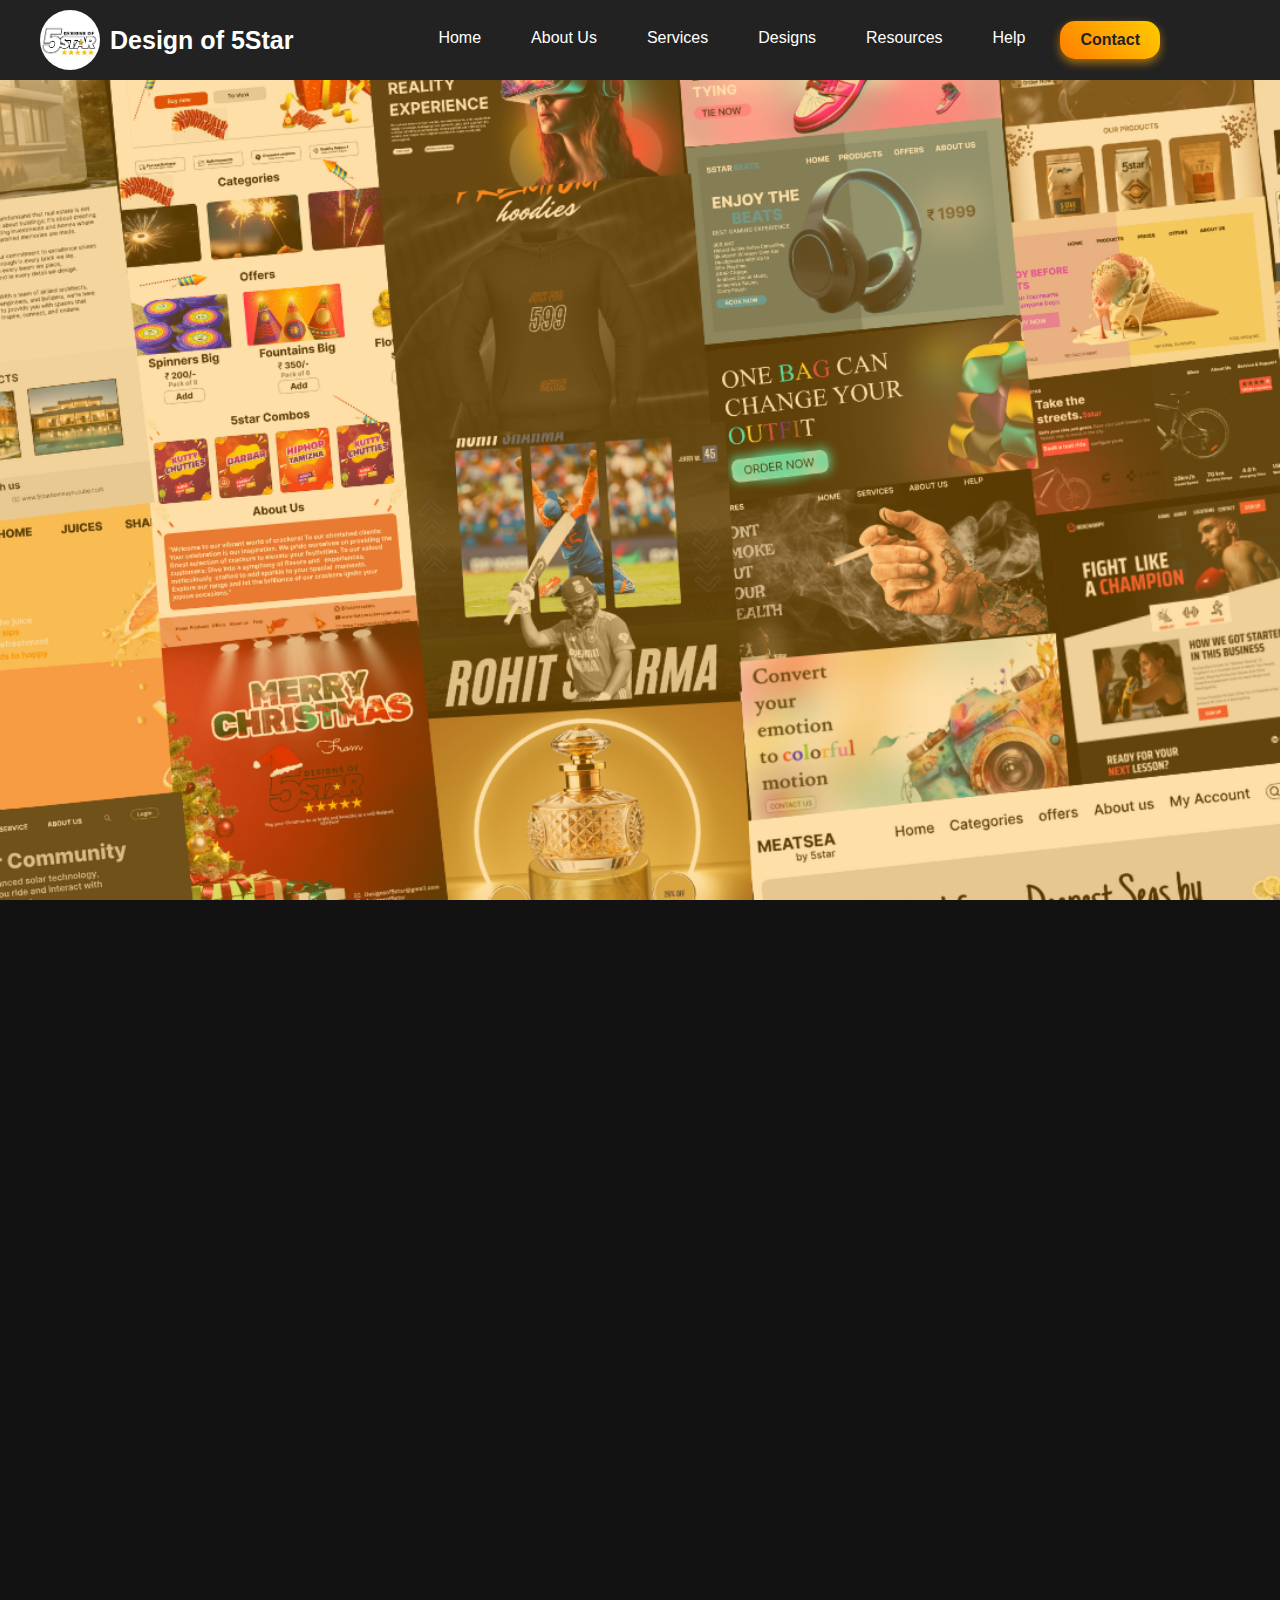
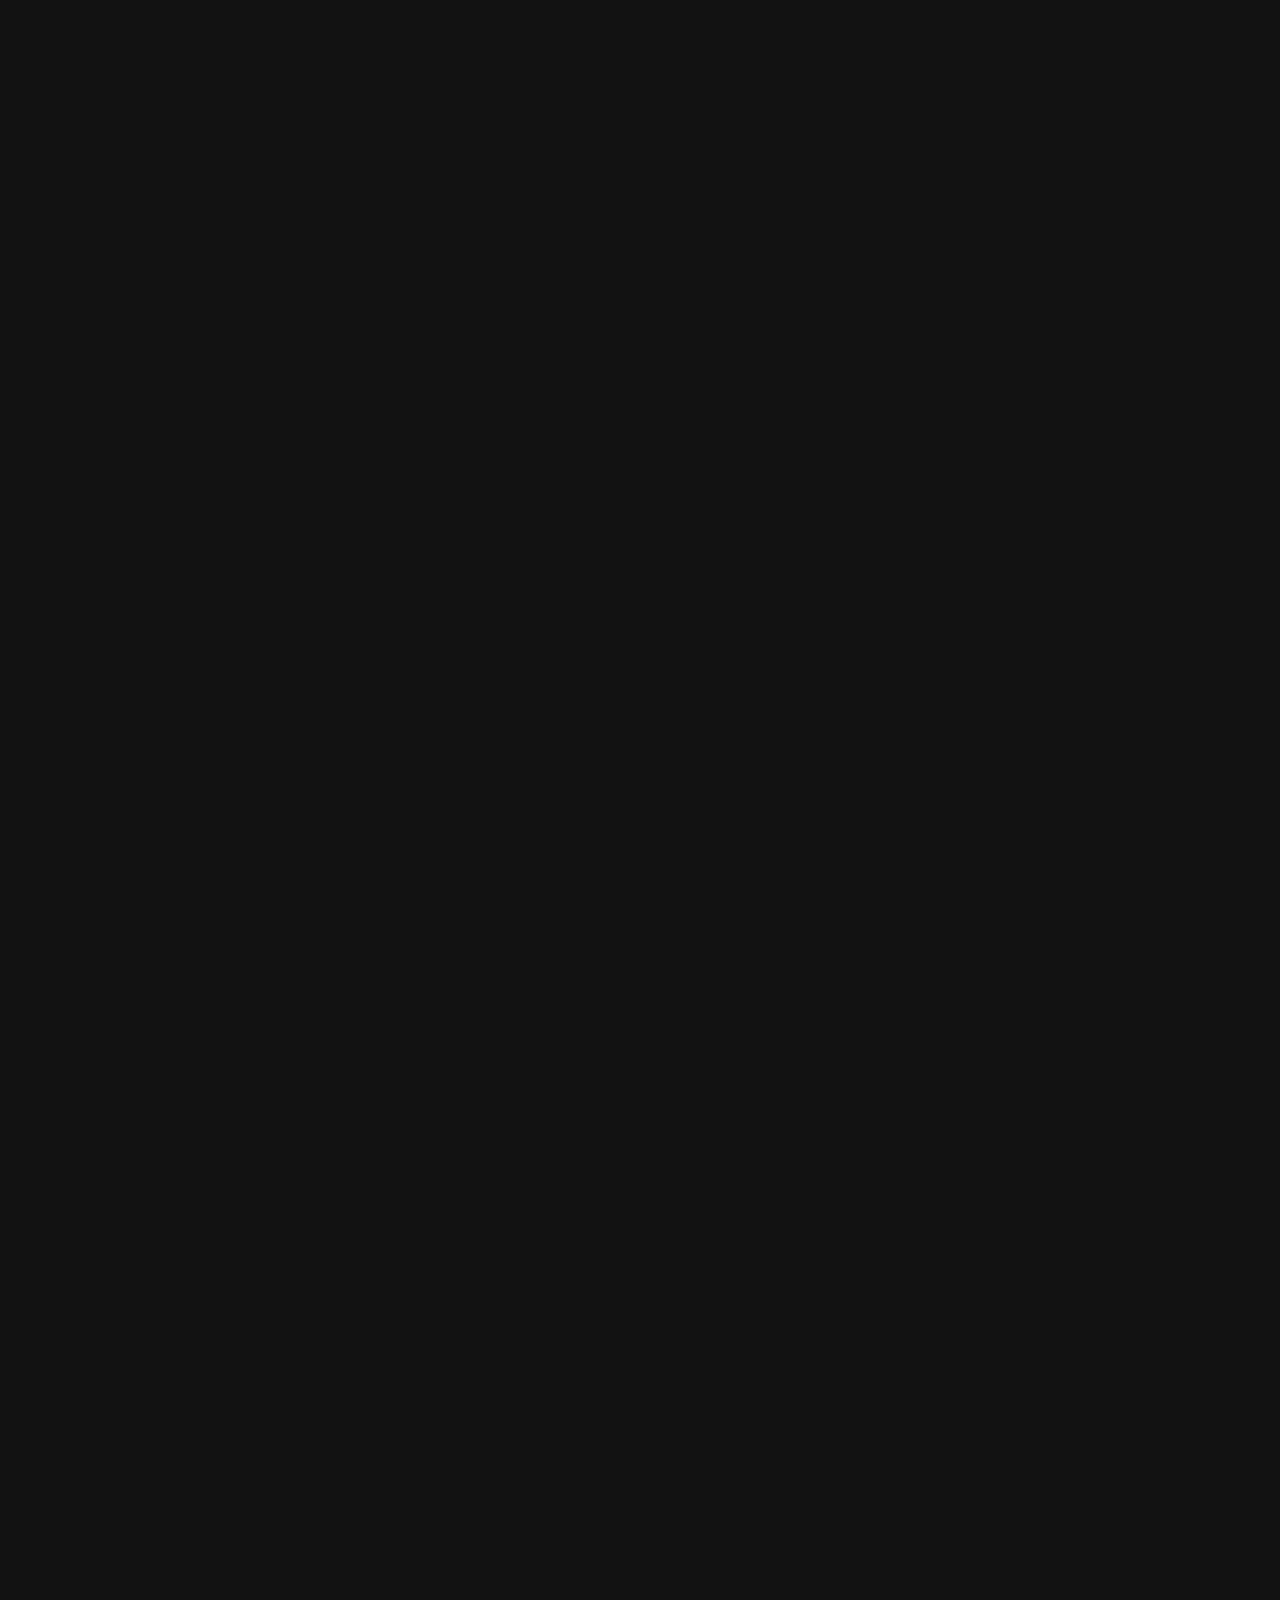
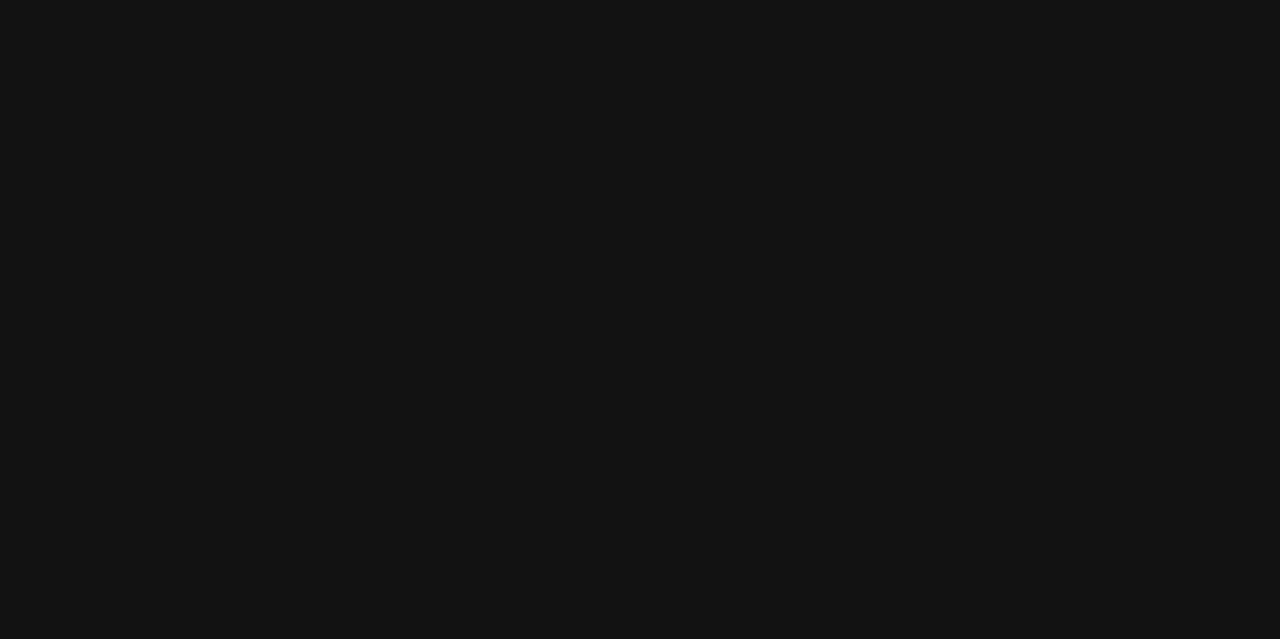
<file: aboutus.html>
<!DOCTYPE html>
<html lang="en">
<head>
    <meta charset="UTF-8">
    <meta name="viewport" content="width=device-width, initial-scale=1.0">
    <title>About Us - Designsof5star</title>
    <link rel="stylesheet" href="aboutus.css">
    <!-- Navigation Bar -->
    <header class="navbar">
        <div class="logo">
            <img src="./assests/MY LOGO.jpg" alt="5Star Logo">
            <span class="logo-text">
                <span>D</span><span>e</span><span>s</span><span>i</span><span>g</span><span>n</span>
                <span>o</span><span>f</span>
                <span>5</span><span>S</span><span>t</span><span>a</span><span>r</span>
            </span>
        </div>
        
        <nav class="nav-links">
            <a href="index.html">Home</a>
            <a href="aboutus.html">About Us</a>
            <a href="services.html" target="_blank">Services</a>
            <a href="#designs">Designs</a>
            <a href="resources.html">Resources</a>
            <a href="help.html">Help</a>
            <a href="index.html#contact">Contact</a>
        </nav>
    </header>
    <style>
        body, html {
            margin: 0;
            padding: 0;
            overflow-x: hidden;
            font-family: Arial, sans-serif;
            background: #121212;
            color: #FFA500;
            scroll-behavior: smooth;
        }

        /* Parallax Container with Animation */
        .parallax-container {
            position: relative;
            height: 100vh;
            background: url('./assests/all\ designs.png') no-repeat center center/cover;
            background-attachment: fixed;
            display: flex;
            align-items: center;
            justify-content: center;
            text-align: center;
            color: white;
            font-size: 1.5rem;
            animation: fadeIn 2s ease-in-out;
            transition: background-position 0.3s ease-out;
        }

        /* Fixed Header Effect */
        .fixed-header {
            position: fixed;
            top: 0;
            left: 0;
            width: 100%;
            height: 80px;
            background: rgba(0, 0, 0, 0.8);
            box-shadow: 0 4px 10px rgba(0, 0, 0, 0.5);
            z-index: 1000;
        }

        .parallax-content {
            position: relative;
            z-index: 2;
            background: rgba(0, 0, 0, 0.7);
            padding: 20px;
            border-radius: 10px;
            opacity: 0;
            animation: slideUp 1s ease-out forwards 0.5s, glow 2s infinite alternate;
        }


        body {
        font-family: 'Poppins', sans-serif;
        background-color: #121212;
        color: #fff;
        margin: 0;
        padding: 0;
    }

    /* Animated Sections */
    .section {
        padding: 60px 20px;
        text-align: center;
        background: linear-gradient(135deg, #1e1e1e, #282828);
        border-radius: 12px;
        margin: 40px auto;
        width: 80%;
        max-width: 900px;
        opacity: 0;
        transform: translateY(50px);
        transition: opacity 0.8s ease-out, transform 0.8s ease-out;
        box-shadow: 0 4px 10px rgba(255, 165, 0, 0.3);
    }

    /* Section Hover Animation */
.section:hover {
    transform: translateY(-5px); /* Slight lift effect */
    transition: transform 0.3s ease-in-out, box-shadow 0.3s ease-in-out;
    box-shadow: 0 10px 20px rgba(255, 165, 0, 0.2); /* Soft shadow */
}

/* Adding a subtle brightness effect */
.section:hover h2,
.section:hover p,
.section:hover li {
    transition: color 0.3s ease-in-out;
    color: #ffd580; /* Softer golden text glow */
}


    .visible {
        opacity: 1 !important;
        transform: translateY(0) !important;
    }

    /* Keyframes */
    @keyframes fadeIn {
        from { opacity: 0; }
        to { opacity: 1; }
    }

    @keyframes slideUp {
        from { opacity: 0; transform: translateY(50px); }
        to { opacity: 1; transform: translateY(0); }
    }

    @keyframes glow {
        from { text-shadow: 0 0 10px orange; }
        to { text-shadow: 0 0 20px white; }
    }

    /* Typography Enhancements */
    h2 {
        font-size: 2.2rem;
        text-transform: uppercase;
        font-weight: bold;
        text-shadow: 2px 2px 10px #FFA500;
        margin-bottom: 15px;
        letter-spacing: 1px;
    }

    p {
        font-size: 1.2rem;
        line-height: 1.6;
        margin-bottom: 15px;
    }

    ul {
        list-style: none;
        padding: 0;
    }

    li {
        font-size: 1.3rem;
        margin: 10px 0;
        text-align: left;
        display: flex;
        align-items: center;
        gap: 10px;
    }

    /* Bold Highlights */
    .bold-highlight {
        font-weight: bold;
        color: #FFA500; /* Orange glow effect */
        text-shadow: white;
    }
    .cta-button {
    display: inline-block;
    background-color: orange;
    color: white;
    padding: 12px 24px;
    margin-top: 10px;
    text-decoration: none;
    border-radius: 8px;
    font-weight: bold;
    transition: background 0.3s ease-in-out;
}

.cta-button:hover {
    background-color: white;
    color: orange;
}
 </style>
</head>
<body>
    <!-- Parallax Container -->
    <div class="parallax-container" id="parallax">
        <div class="parallax-content">
            <h1>Crafting Designs that Speak!</h1>
            <p>We bring creativity to life through stunning visuals and design solutions.</p>
        </div>
    </div>

    <section class="section"> 
        <h2 class="bold-highlight">Who Am I?</h2> 
        <p>
            <span class="bold-highlight">I am an AI & ML student</span> at Gayatri Vidya Parishad College for Degree and PG Courses, Rushikonda, Visakhapatnam, with a strong passion for <span class="bold-highlight">UI/UX design. </span>  
            Beyond algorithms and data, I thrive on creating intuitive and visually captivating designs that enhance user experiences.  
        </p>
        <p>
            <span class="bold-highlight">My goal:</span> is to collaborate with individuals, startups, and small-scale businesses, offering high-quality design services at minimal charges.  
            I believe great design should be accessible to everyone, and I aim to help brands tell their stories through seamless and impactful visuals.  
        </p>
        <p>Let’s create something amazing together! 🚀</p>
        <a href="index.html#contact" class="cta-button">Contact Us</a>
    </section>
    
    
    <section class="section"> 
        <h2 class="bold-highlight">Our Services</h2> 
        <p>
            We specialize in a variety of design solutions tailored to meet your needs.   
        </p>
        <ul style="text-align: left; display: inline-block;">
            <li>🌐 <span class="bold-highlight">Website UI Designs</span> – Creating modern and user-friendly website interfaces.</li>
            <li>📱 <span class="bold-highlight">App UI Designs</span> – Designing intuitive and visually appealing mobile app interfaces.</li>
            <li>🖥️ <span class="bold-highlight">Landing Pages</span> – High-converting and engaging landing page designs.</li>
            <li>🎨 <span class="bold-highlight">Branding Posters</span> – Professional posters that enhance brand identity.</li>
            <li>📢 <span class="bold-highlight">Social Media Posters</span> – Eye-catching designs for social media engagement.</li>
            <li>💳 <span class="bold-highlight">Visiting Cards</span> – Unique and creative business card designs.</li>
            <li>🎬 <span class="bold-highlight">Video Posters</span> – Dynamic and visually striking poster animations.</li>
        </ul>
        <a href="index.html#contact" class="cta-button">Contact Us</a>
    </section>
    
    
    <section class="section"> 
        <h2 class="bold-highlight">Our Mission & Vision</h2> 
        <p>
            <span class="bold-highlight">Mission:</span> Our mission is to create visually stunning and impactful designs that effectively communicate  
            ideas and messages. We believe that good design is not just about aesthetics but also about functionality  
            and user engagement.  
        </p>
        <p>
            <span class="bold-highlight">Vision:</span> Our vision is to be a leading creative agency that transforms ideas into visually compelling  
            experiences. We strive to push the boundaries of innovation, embrace new design trends, and deliver  
            high-quality work that resonates with audiences.
        </p>
        <a href="index.html#contact" class="cta-button">Contact Us</a>
    </section>
    
    
    <section class="section"> 
        <h2 class="bold-highlight">Why Choose Us?</h2> 
        <p>🚀 <span class="bold-highlight">Innovative Designs:</span> We stay ahead of design trends to create fresh and modern visuals.</p>  
        <p>🎯 <span class="bold-highlight">User-Centered Approach:</span> We focus on designing with the user in mind to ensure the best experience.</p>  
        <p>🔥 <span class="bold-highlight">Attention to Detail:</span> Every pixel matters! We craft designs that are clean, precise, and visually appealing.</p>  
        <p>⏳ <span class="bold-highlight">Timely Delivery:</span> We value your time and always strive to meet deadlines without compromising quality.</p>  
        <p>💡 <span class="bold-highlight">Creative Problem-Solving:</span> No challenge is too big! We find creative solutions that align with your vision.</p>  
        <p>🎨 <span class="bold-highlight">Custom & Unique Work:</span> Every project is unique, and we tailor our designs to match your brand identity.</p>  
        <a href="index.html#contact" class="cta-button">Contact Us</a>
    </section>
    
    <!-- Contact Section -->
    <section id="contact" class="section"> 
        <h2 class="bold-highlight">Get in Touch</h2> 
        <p>If you have any inquiries, feel free to reach out. Let's create something amazing together!</p>
        <a href="mailto:your-email@example.com" class="cta-button">Email Us</a>
    </section>
    
    
    

    <script>
        // Smooth Background Parallax Effect
        window.addEventListener("scroll", function() {
            let scrollTop = window.scrollY;
            document.getElementById("parallax").style.backgroundPosition = "center " + (scrollTop * 0.5) + "px";
        });

        // Smoothly Reveal Sections on Scroll
        document.addEventListener("scroll", function() {
            let elements = document.querySelectorAll(".section");
            elements.forEach(el => {
                let position = el.getBoundingClientRect().top;
                let windowHeight = window.innerHeight;
                if (position < windowHeight - 100) {
                    el.classList.add("visible");
                }
            });
        });

        // Add Scroll Animation Effect
    document.addEventListener("DOMContentLoaded", function () {
        const sections = document.querySelectorAll(".section");

        const observer = new IntersectionObserver(
            (entries) => {
                entries.forEach((entry) => {
                    if (entry.isIntersecting) {
                        entry.target.classList.add("visible");
                    }
                });
            },
            { threshold: 0.2 }
        );

        sections.forEach((section) => {
            observer.observe(section);
        });
    });
    </script>
</body>
</html>
</file>
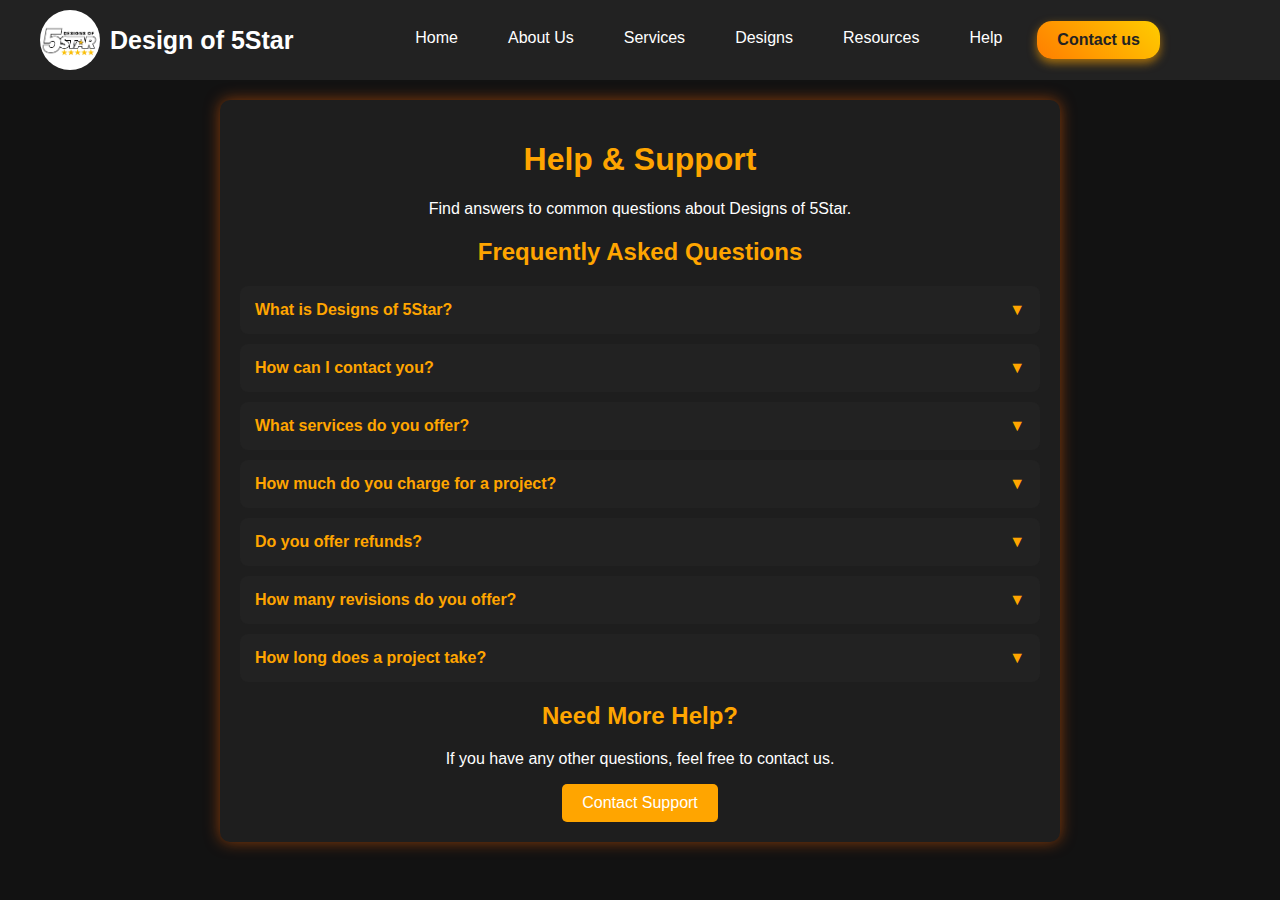
<file: help.html>
<!DOCTYPE html>
<html lang="en">
<head>
    <meta charset="UTF-8">
    <meta name="viewport" content="width=device-width, initial-scale=1.0">
    <title>Help - Designs of 5Star</title>
    <link rel="stylesheet" href="help.css">
    <header class="navbar">
        <div class="logo">
            <img src="./assests/MY LOGO.jpg" alt="5Star Logo">
            <span class="logo-text">
                <span>D</span><span>e</span><span>s</span><span>i</span><span>g</span><span>n</span>
                <span>o</span><span>f</span>
                <span>5</span><span>S</span><span>t</span><span>a</span><span>r</span>
            </span>
        </div>
        
        <nav class="nav-links">
            <a href="index.html">Home</a>
            <a href="aboutus.html">About Us</a>
            <a href="services.html" target="_blank">Services</a>
            <a href="#designs">Designs</a>
            <a href="resources.html">Resources</a>
            <a href="help.html">Help</a>
            <a href="index.html#contact">Contact us</a>
        </nav>
    </header>
</head>
<body>
    <div class="container">
        <h1>Help & Support</h1>
        <p>Find answers to common questions about Designs of 5Star.</p>
        
        <div class="faq">
            <h2>Frequently Asked Questions</h2>
            <div class="faq-item">
                <div class="question">What is Designs of 5Star? <span class="icon">▼</span></div>
                <div class="answer">Designs of 5Star is a UI/UX design studio specializing in creative web, app, and branding solutions.</div>
            </div>
            <div class="faq-item">
                <div class="question">How can I contact you? <span class="icon">▼</span></div>
                <div class="answer">You can reach us via email at support@designsof5star.com or through our contact page.</div>
            </div>
            <div class="faq-item">
                <div class="question">What services do you offer? <span class="icon">▼</span></div>
                <div class="answer">We provide UI/UX design, website & app design, branding, and graphic design services.</div>
            </div>
            <div class="faq-item">
                <div class="question">How much do you charge for a project? <span class="icon">▼</span></div>
                <div class="answer">Pricing depends on the project scope. Contact us for a customized quote.</div>
            </div>
            <div class="faq-item">
                <div class="question">Do you offer refunds? <span class="icon">▼</span></div>
                <div class="answer">Once work has begun, we do not offer refunds, but we ensure quality results with multiple revisions.</div>
            </div>
            <div class="faq-item">
                <div class="question">How many revisions do you offer? <span class="icon">▼</span></div>
                <div class="answer">We offer up to [X] revisions per project to ensure complete satisfaction.</div>
            </div>
            <div class="faq-item">
                <div class="question">How long does a project take? <span class="icon">▼</span></div>
                <div class="answer">Timelines vary based on the project complexity. A standard website UI takes around [X] weeks.</div>
            </div>
        </div>
        
        <div class="contact">
            <h2>Need More Help?</h2>
            <p>If you have any other questions, feel free to contact us.</p>
            <a href="index.html#contact">Contact Support</a>
        </div>
    </div>
    
    <script>
        document.querySelectorAll('.faq-item').forEach(item => {
            item.addEventListener('click', () => {
                item.classList.toggle('active');
                const answer = item.querySelector('.answer');
                answer.style.display = answer.style.display === 'block' ? 'none' : 'block';
            });
        });
    </script>
</body>
</html>
</file>
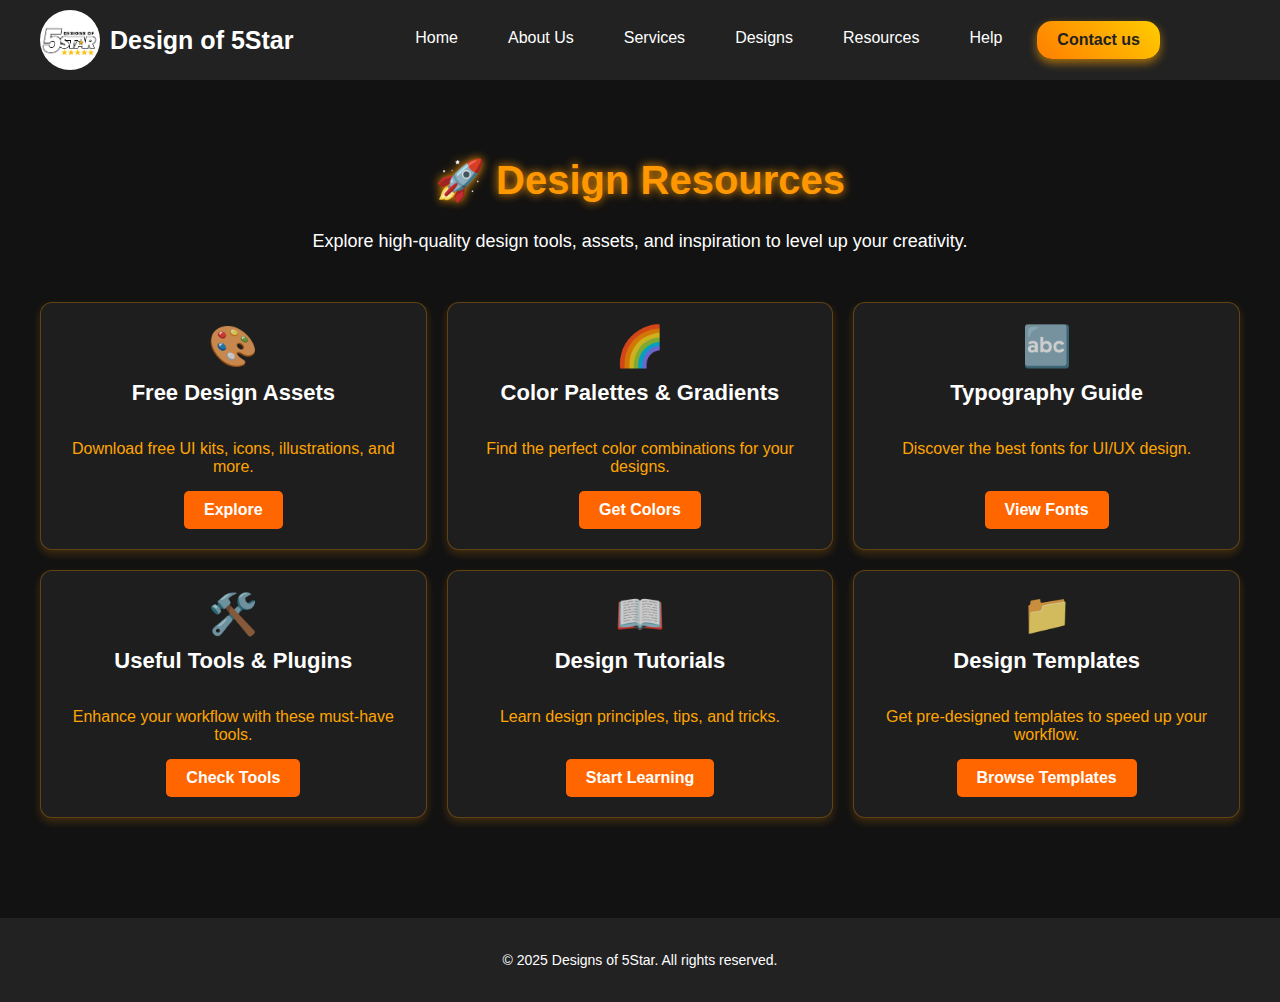
<file: resources.html>
<!DOCTYPE html>
<html lang="en">
<head>
    <meta charset="UTF-8">
    <meta name="viewport" content="width=device-width, initial-scale=1.0">
    <title>Resources | Designs of 5Star</title>
    <link rel="stylesheet" href="resources.css">
</head>
<body>
    <!-- Navigation Bar -->
    <header class="navbar">
        <div class="logo">
            <img src="./assests/MY LOGO.jpg" alt="5Star Logo">
            <span class="logo-text">
                <span>D</span><span>e</span><span>s</span><span>i</span><span>g</span><span>n</span>
                <span>o</span><span>f</span>
                <span>5</span><span>S</span><span>t</span><span>a</span><span>r</span>
            </span>
        </div>
        
        <nav class="nav-links">
            <a href="index.html">Home</a>
            <a href="aboutus.html">About Us</a>
            <a href="services.html" target="_blank">Services</a>
            <a href="#designs">Designs</a>
            <a href="resources.html">Resources</a>
            <a href="help.html">Help</a>
            <a href="index.html#contact">Contact us</a>
        </nav>
    </header>
    
    <section class="resources">
        <h1>🚀 Design Resources</h1>
        <p>Explore high-quality design tools, assets, and inspiration to level up your creativity.</p>
    
        <div class="resource-container">
            <div class="resource-category" data-icon="🎨">
                <h2>Free Design Assets</h2>
                <p>Download free UI kits, icons, illustrations, and more.</p>
                <a href="#" class="btn">Explore</a>
            </div>
    
            <div class="resource-category" data-icon="🌈">
                <h2>Color Palettes & Gradients</h2>
                <p>Find the perfect color combinations for your designs.</p>
                <a href="#" class="btn">Get Colors</a>
            </div>
    
            <div class="resource-category" data-icon="🔤">
                <h2>Typography Guide</h2>
                <p>Discover the best fonts for UI/UX design.</p>
                <a href="#" class="btn">View Fonts</a>
            </div>
    
            <div class="resource-category" data-icon="🛠️">
                <h2>Useful Tools & Plugins</h2>
                <p>Enhance your workflow with these must-have tools.</p>
                <a href="#" class="btn">Check Tools</a>
            </div>
    
            <div class="resource-category" data-icon="📖">
                <h2>Design Tutorials</h2>
                <p>Learn design principles, tips, and tricks.</p>
                <a href="#" class="btn">Start Learning</a>
            </div>
            
            <div class="resource-category" data-icon="📁">
                <h2>Design Templates</h2>
                <p>Get pre-designed templates to speed up your workflow.</p>
                <a href="#" class="btn">Browse Templates</a>
            </div>
        </div>
    </section>
    
    
    <footer>
        <p>&copy; 2025 Designs of 5Star. All rights reserved.</p>
    </footer>
</body>
</html>
</file>
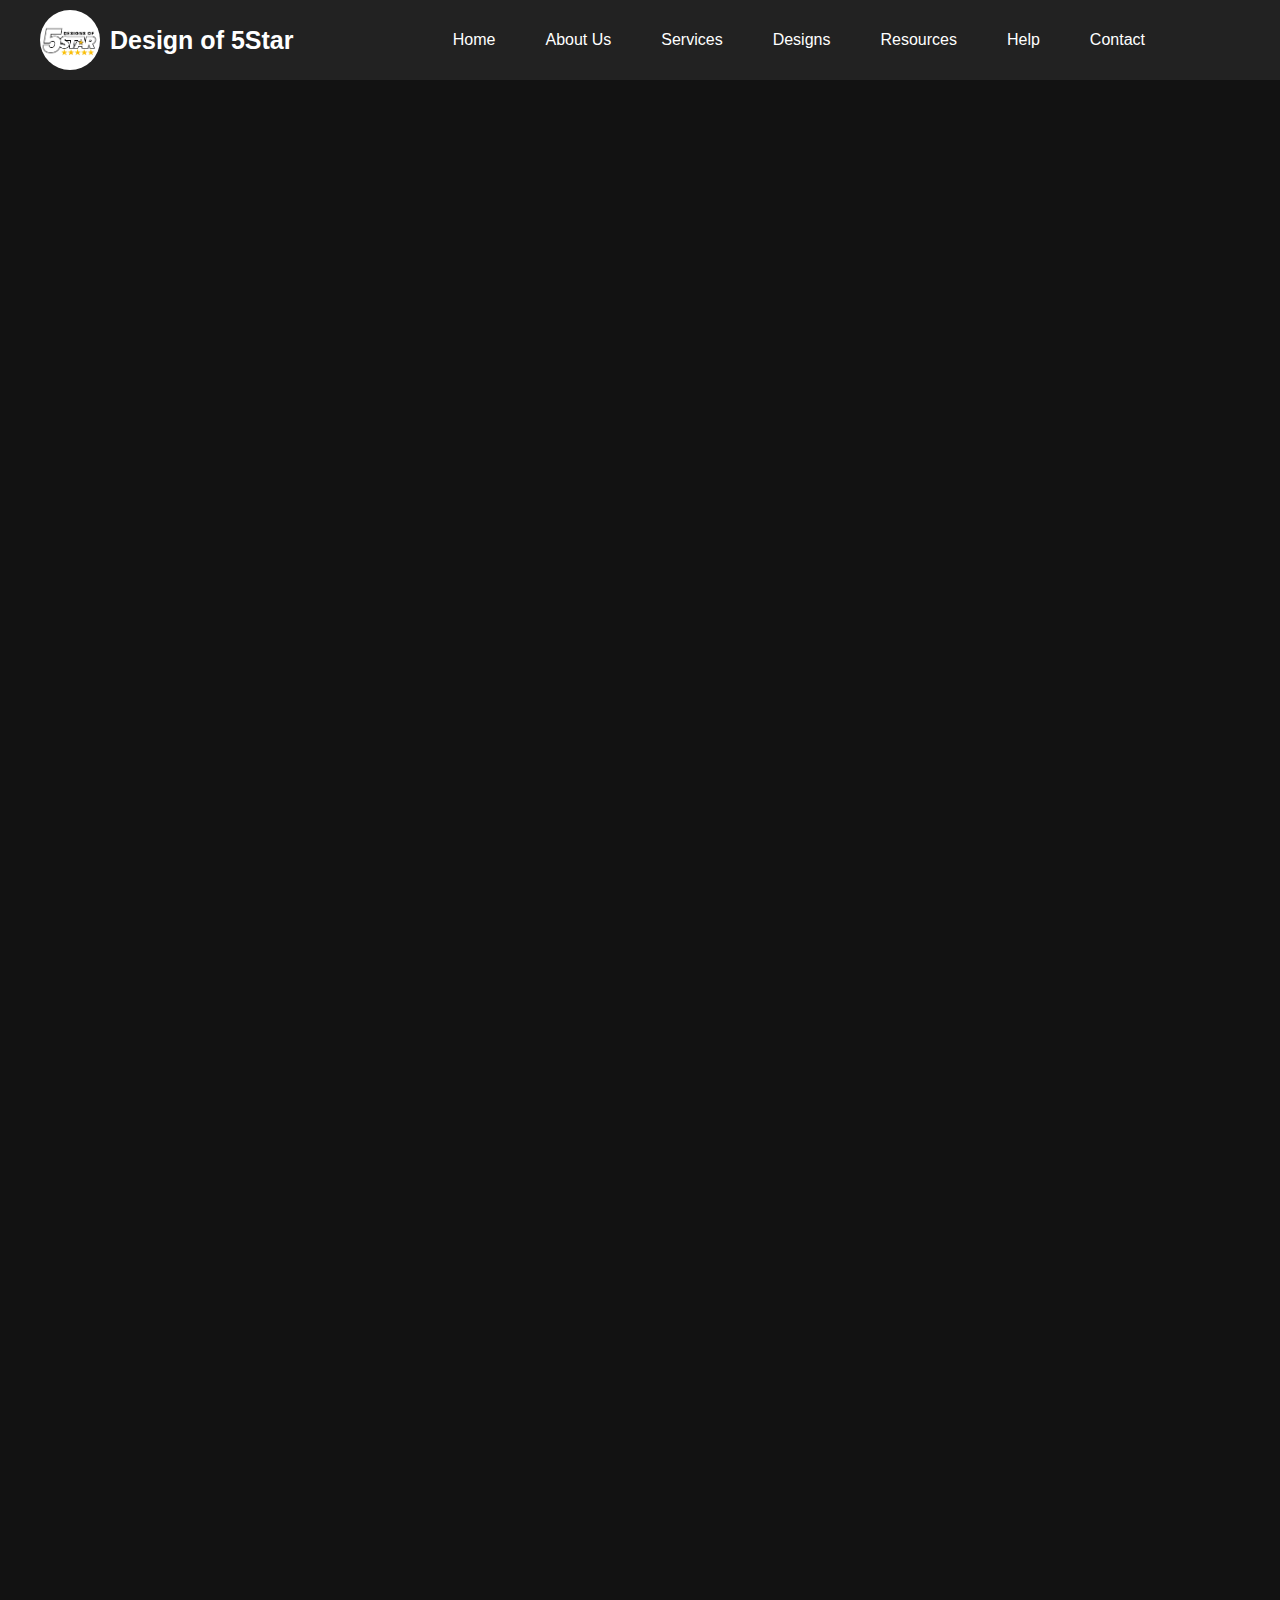
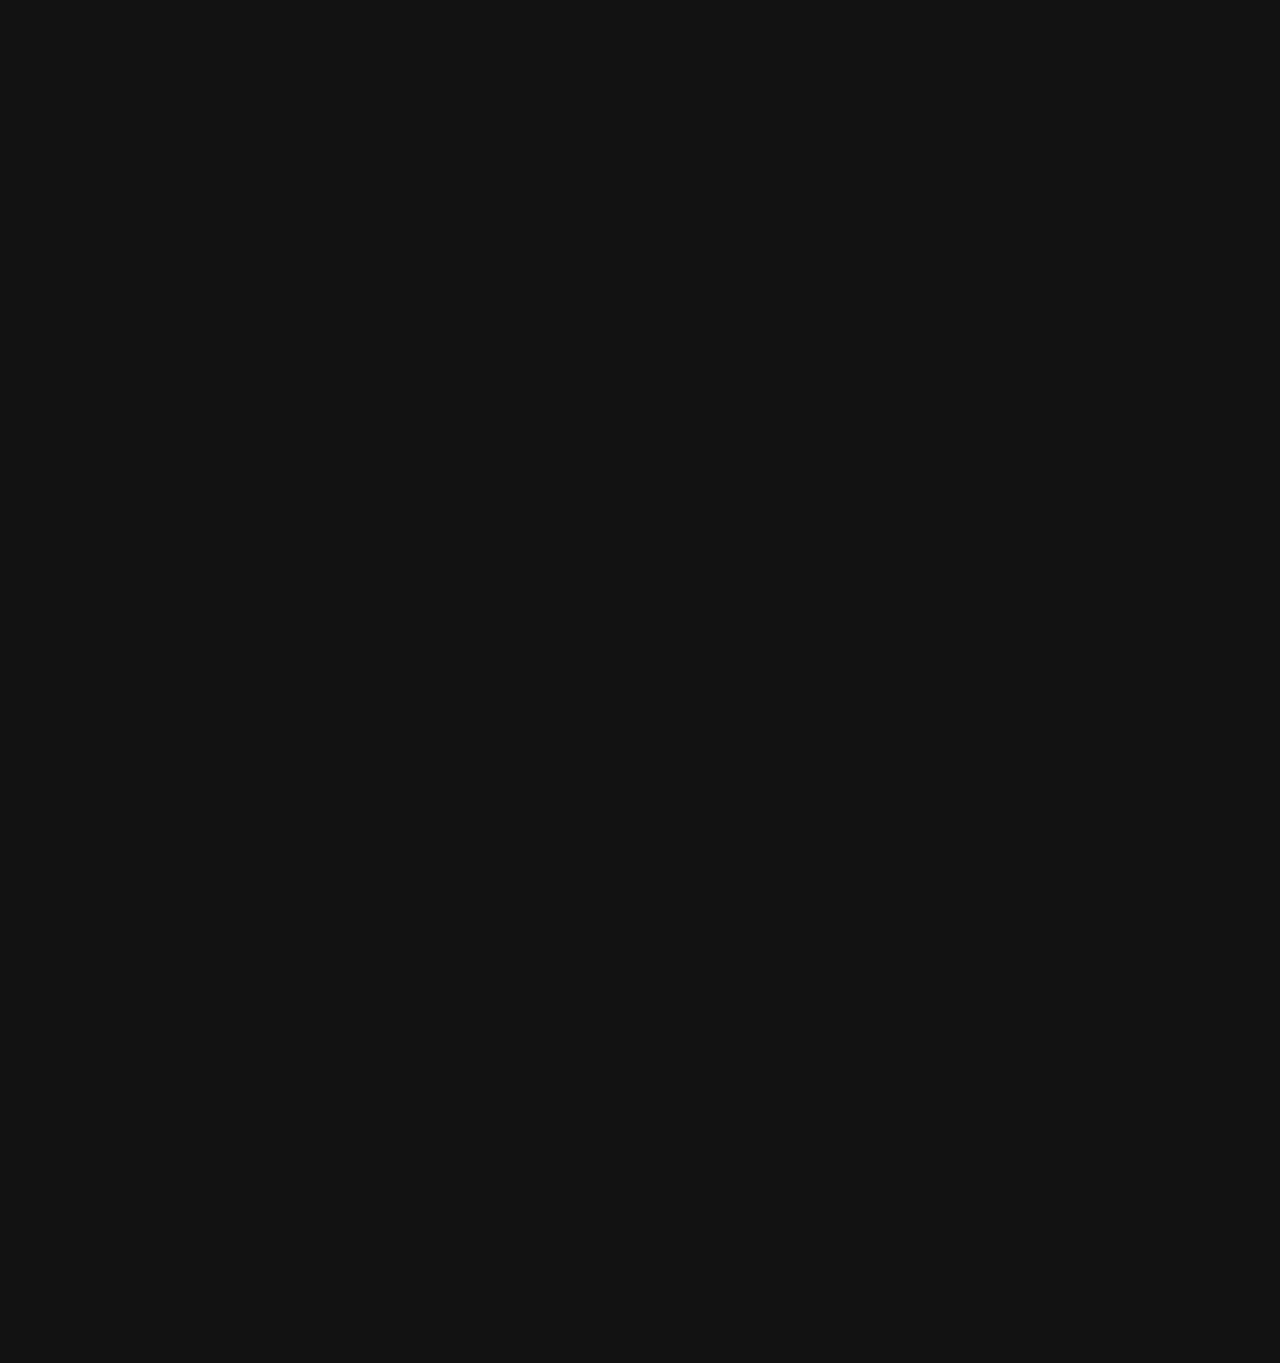
<file: services.html>
<!DOCTYPE html>
<html lang="en">
<head>
    <meta charset="UTF-8">
    <meta name="viewport" content="width=device-width, initial-scale=1.0">
    <title>Our Services - Designof5Star</title>
    <link rel="stylesheet" href="services.css">
    <script defer src="services.js"></script>
</head>
<body>
    <!-- Navigation Bar -->
    <header class="navbar">
        <div class="logo">
            <img src="./assests/MY LOGO.jpg" alt="5Star Logo">
            <span class="logo-text">
                <span>D</span><span>e</span><span>s</span><span>i</span><span>g</span><span>n</span>
                <span>o</span><span>f</span>
                <span>5</span><span>S</span><span>t</span><span>a</span><span>r</span>
            </span>
        </div>
        
        <nav class="nav-links">
            <a href="index.html">Home</a>
            <a href="aboutus.html">About Us</a>
            <a href="services.html" target="_blank">Services</a>
            <a href="#designs">Designs</a>
            <a href="resources.html">Resources</a>
            <a href="help.html">Help</a>
            <a href="index.html#contact">Contact</a>
        </nav>
    </header>
    
    <section class="tagline">
        <h1 class="animate-text">Transforming Ideas into Stunning Designs</h1>
        <p class="animate-text">Your vision, our creativity – let's bring it to life!</p>
    </section>




    
    <!-- Services Section -->
    <section class="services">
        <div class="service">
            <div class="service-image">
                <img src="./assests/5204985-removebg-preview.png" alt="UI Design">
            </div>
            <div class="service-content">
                <h2>Website UI Design</h2>
                <p>Engaging, user-friendly, and visually stunning UI designs.</p>
                <div class="buttons">
                    <a href="index.html#contact" class="contact-btn">Contact Now</a>
                    <button class="designs-btn">Previous Designs</button>
                </div>
            </div>
        </div>
        
        
        <div class="service">
            <div class="service-image">
                <img src="./assests/4579608-removebg-preview.png" alt="Landing Page">
            </div>
            <div class="service-content">
                <h2>Landing Pages</h2>
                <p>High-converting landing pages that capture attention.</p>
                <div class="buttons">
                    <a href="index.html#contact" class="contact-btn">Contact Now</a>
                    <button class="designs-btn">Previous Designs</button>
                </div>
            </div>
        </div>

        <div class="service">
            <div class="service-image">
                <img src="./assests/UX-Design-removebg-preview.png" alt="Social Media Posters">
            </div>
            <div class="service-content">
                <h2>Social Media Posters</h2>
                <p>Eye-catching posters that engage your audience & boost social reach</p>
                <div class="buttons">
                    <a href="index.html#contact" class="contact-btn">Contact Now</a>
                    <button class="designs-btn">Previous Designs</button>
                </div>
            </div>
        </div>

        <div class="service">
            <div class="service-image">
                <img src="./assests/5204985-removebg-preview.png" alt="Visiting Card">
            </div>
            <div class="service-content">
                <h2>Visiting Card</h2>
                <p>Custom-designed business cards that leave a lasting impression.</p>
                <div class="buttons">
                    <a href="index.html#contact" class="contact-btn">Contact Now</a>
                    <button class="designs-btn">Previous Designs</button>
                </div>
            </div>
        </div>

        <div class="service">
            <div class="service-image">
                <img src="./assests/4579608-removebg-preview.png" alt="Video Posters">
            </div>
            <div class="service-content">
                <h2>Video Posters</h2>
                <p>Dynamic video posters that make your brand stand out.</p>
                <div class="buttons">
                    <a href="index.html#contact" class="contact-btn">Contact Now</a>
                    <button class="designs-btn">Previous Designs</button>
                </div>
            </div>
        </div>

        <div class="service">
            <div class="service-image">
                <img src="./assests/UX-Design-removebg-preview.png" alt="Branding Posters">
            </div>
            <div class="service-content">
                <h2>Branding Posters</h2>
                <p>Professional posters to establish a strong & consistent brand identity.</p>
                <div class="buttons">
                    <a href="index.html#contact" class="contact-btn">Contact Now</a>
                    <button class="designs-btn">Previous Designs</button>
                </div>
            </div>
        </div>
        
    </section>
</body>
</html>
</file>
<file: aboutus.css>
/* Navbar */
.navbar {
    display: flex;
    align-items: center;
    justify-content: space-between;
    padding: 10px 20px;
    background-color: #222;
}
.logo {
    display: flex;
    align-items: center;
}
.logo img {
    height: 60px; /* Adjust size as needed */
    border-radius: 50px;
    margin-left: 20px;
}
.logo-text {
    font-size: 25px;
    font-weight: bold;
    display: inline-block;
    color: white;
    margin-left: 10px;
}

.logo-text span {
    display: inline-block;
    transition: text-shadow 0.3s ease-in-out, transform 0.3s ease-in-out, color 0.3s ease-in-out;
}

.logo-text span:hover {
    color: #ffcc00; /* Glowing color */
    text-shadow: 0 0 10px #ffcc00, 0 0 20px #ff9900, 0 0 30px #ff6600;
    transform: scale(0.7); /* Zoom-out effect */
}

/* Adjust the nav-links to move left */
.nav-links {
    display: flex;
    gap: 20px;
    margin-left: 0;
    margin-right: 100px;
}

/* Navigation links */
.nav-links a {
    color: #ffffff;
    text-decoration: none;
    font-size: 16px;
    padding: 8px 15px;
    transition: 0.3s;
    position: relative;
}

.nav-links a:hover {
    background-color: #FFA500;
    color: #000;
    border-radius: 5px;
    box-shadow: 0 2px 8px rgba(255, 165, 0, 0.6); /* Shadow effect on hover */
}
/* Contact Button Styling */
.nav-links a:last-child {
    background: linear-gradient(45deg, #ff7e00, #ffcc00);
    color: #222;
    font-weight: bold;
    border-radius: 15px;
    padding: 10px 20px;
    transition: 0.3s ease-in-out;
    box-shadow: 0 4px 10px rgba(255, 165, 0, 0.6);
}

.nav-links a:last-child:hover {
    transform: scale(1.1);
    box-shadow: 0 6px 15px rgba(255, 140, 0, 0.8);
}

body, html {
    margin: 0;
    padding: 0;
    overflow-x: hidden;
    font-family: Arial, sans-serif;
    background: #121212;
    color: #FFA500;
    scroll-behavior: smooth;
}

/* Parallax Container with Animation */
.parallax-container {
    position: relative;
    height: 100vh;
    background: url('./assests/all\ designs.png') no-repeat center center/cover;
    background-attachment: fixed;
    display: flex;
    align-items: center;
    justify-content: center;
    text-align: center;
    color: white;
    font-size: 1.5rem;
    animation: fadeIn 2s ease-in-out;
    transition: background-position 0.3s ease-out;
}

/* Fixed Header Effect */
.fixed-header {
    position: fixed;
    top: 0;
    left: 0;
    width: 100%;
    height: 80px;
    background: rgba(0, 0, 0, 0.8);
    box-shadow: 0 4px 10px rgba(0, 0, 0, 0.5);
    z-index: 1000;
}

.parallax-content {
    position: relative;
    z-index: 2;
    background: rgba(0, 0, 0, 0.7);
    padding: 20px;
    border-radius: 10px;
    opacity: 0;
    animation: slideUp 1s ease-out forwards 0.5s, glow 2s infinite alternate;
}


body {
font-family: 'Poppins', sans-serif;
background-color: #121212;
color: #fff;
margin: 0;
padding: 0;
}

/* Animated Sections */
.section {
padding: 60px 20px;
text-align: center;
background: linear-gradient(135deg, #1e1e1e, #282828);
border-radius: 12px;
margin: 40px auto;
width: 80%;
max-width: 900px;
opacity: 0;
transform: translateY(50px);
transition: opacity 0.8s ease-out, transform 0.8s ease-out;
box-shadow: 0 4px 10px rgba(255, 165, 0, 0.3);
}

/* Section Hover Animation */
.section:hover {
transform: translateY(-5px); /* Slight lift effect */
transition: transform 0.3s ease-in-out, box-shadow 0.3s ease-in-out;
box-shadow: 0 10px 20px rgba(255, 165, 0, 0.2); /* Soft shadow */
}

/* Adding a subtle brightness effect */
.section:hover h2,
.section:hover p,
.section:hover li {
transition: color 0.3s ease-in-out;
color: #ffd580; /* Softer golden text glow */
}


.visible {
opacity: 1 !important;
transform: translateY(0) !important;
}

/* Keyframes */
@keyframes fadeIn {
from { opacity: 0; }
to { opacity: 1; }
}

@keyframes slideUp {
from { opacity: 0; transform: translateY(50px); }
to { opacity: 1; transform: translateY(0); }
}

@keyframes glow {
from { text-shadow: 0 0 10px orange; }
to { text-shadow: 0 0 20px white; }
}

/* Typography Enhancements */
h2 {
font-size: 2.2rem;
text-transform: uppercase;
font-weight: bold;
text-shadow: 2px 2px 10px #FFA500;
margin-bottom: 15px;
letter-spacing: 1px;
}

p {
font-size: 1.2rem;
line-height: 1.6;
margin-bottom: 15px;
}

ul {
list-style: none;
padding: 0;
}

li {
font-size: 1.3rem;
margin: 10px 0;
text-align: left;
display: flex;
align-items: center;
gap: 10px;
}

/* Bold Highlights */
.bold-highlight {
font-weight: bold;
color: #FFA500; /* Orange glow effect */
text-shadow: white;
}
.cta-button {
display: inline-block;
background-color: orange;
color: white;
padding: 12px 24px;
margin-top: 10px;
text-decoration: none;
border-radius: 8px;
font-weight: bold;
transition: background 0.3s ease-in-out;
}

.cta-button:hover {
background-color: white;
color: orange;
}
</file>
<file: help.css>
/* Navbar */
.navbar {
    display: flex;
    align-items: center;
    justify-content: space-between;
    padding: 10px 20px;
    background-color: #222;
}
.logo {
    display: flex;
    align-items: center;
}
.logo img {
    height: 60px; /* Adjust size as needed */
    border-radius: 50px;
    margin-left: 20px;
}
.logo-text {
    font-size: 25px;
    font-weight: bold;
    display: inline-block;
    color: white;
    margin-left: 10px;
}

.logo-text span {
    display: inline-block;
    transition: text-shadow 0.3s ease-in-out, transform 0.3s ease-in-out, color 0.3s ease-in-out;
}

.logo-text span:hover {
    color: #ffcc00; /* Glowing color */
    text-shadow: 0 0 10px #ffcc00, 0 0 20px #ff9900, 0 0 30px #ff6600;
    transform: scale(0.7); /* Zoom-out effect */
}

/* Adjust the nav-links to move left */
.nav-links {
    display: flex;
    gap: 20px;
    margin-left: 0;
    margin-right: 100px;
}

/* Navigation links */
.nav-links a {
    color: #ffffff;
    text-decoration: none;
    font-size: 16px;
    padding: 8px 15px;
    transition: 0.3s;
    position: relative;
}

.nav-links a:hover {
    background-color: #FFA500;
    color: #000;
    border-radius: 5px;
    box-shadow: 0 2px 8px rgba(255, 165, 0, 0.6); /* Shadow effect on hover */
}
/* Contact Button Styling */
.nav-links a:last-child {
    background: linear-gradient(45deg, #ff7e00, #ffcc00);
    color: #222;
    font-weight: bold;
    border-radius: 15px;
    padding: 10px 20px;
    transition: 0.3s ease-in-out;
    box-shadow: 0 4px 10px rgba(255, 165, 0, 0.6);
}

.nav-links a:last-child:hover {
    transform: scale(1.1);
    box-shadow: 0 6px 15px rgba(255, 140, 0, 0.8);
}


body {
    font-family: Arial, sans-serif;
    margin: 0;
    padding: 0;
    background-color: #121212;
    color: #fff;
}
.container {
    width: 80%;
    max-width: 800px;
    margin: 20px auto;
    background: #1e1e1e;
    padding: 20px;
    border-radius: 10px;
    box-shadow: 0px 0px 15px rgba(255, 102, 0, 0.5);
}
h1, h2 {
    text-align: center;
    color: orange;
}
p{
    text-align: center;
}
.faq {
    margin-top: 20px;
}
.faq-item {
    background: #222;
    border-radius: 8px;
    margin-bottom: 10px;
    padding: 15px;
    cursor: pointer;
    transition: all 0.3s ease;
}
.faq-item:hover {
    background: #333;
}
.question {
    font-weight: bold;
    display: flex;
    justify-content: space-between;
    align-items: center;
    color: orange;
}
.answer {
    display: none;
    padding-top: 10px;
    color: #ddd;
}
.icon {
    transition: transform 0.3s ease;
}
.faq-item.active .icon {
    transform: rotate(180deg);
}
.contact {
    text-align: center;
    margin-top: 20px;
}
.contact a {
    display: inline-block;
    background:orange;
    color: white;
    padding: 10px 20px;
    text-decoration: none;
    border-radius: 5px;
    transition: background 0.3s;
}
.contact a:hover {
    background: #e65c00;
}
</file>
<file: resources.css>
/* General Styles */
body {
    background-color: #121212;
    color: #ffffff;
    font-family: 'Arial', sans-serif;
    margin: 0;
    padding: 0;
    overflow-x: hidden;
}

/* Navbar */
.navbar {
    display: flex;
    align-items: center;
    justify-content: space-between;
    padding: 10px 20px;
    background-color: #222;
}
.logo {
    display: flex;
    align-items: center;
}
.logo img {
    height: 60px; /* Adjust size as needed */
    border-radius: 50px;
    margin-left: 20px;
}
.logo-text {
    font-size: 25px;
    font-weight: bold;
    display: inline-block;
    color: white;
    margin-left: 10px;
}

.logo-text span {
    display: inline-block;
    transition: text-shadow 0.3s ease-in-out, transform 0.3s ease-in-out, color 0.3s ease-in-out;
}

.logo-text span:hover {
    color: #ffcc00; /* Glowing color */
    text-shadow: 0 0 10px #ffcc00, 0 0 20px #ff9900, 0 0 30px #ff6600;
    transform: scale(0.7); /* Zoom-out effect */
}

/* Adjust the nav-links to move left */
.nav-links {
    display: flex;
    gap: 20px;
    margin-left: 0;
    margin-right: 100px;
}

/* Navigation links */
.nav-links a {
    color: #ffffff;
    text-decoration: none;
    font-size: 16px;
    padding: 8px 15px;
    transition: 0.3s;
    position: relative;
}

.nav-links a:hover {
    background-color: #FFA500;
    color: #000;
    border-radius: 5px;
    box-shadow: 0 2px 8px rgba(255, 165, 0, 0.6); /* Shadow effect on hover */
}
/* Contact Button Styling */
.nav-links a:last-child {
    background: linear-gradient(45deg, #ff7e00, #ffcc00);
    color: #222;
    font-weight: bold;
    border-radius: 15px;
    padding: 10px 20px;
    transition: 0.3s ease-in-out;
    box-shadow: 0 4px 10px rgba(255, 165, 0, 0.6);
}

.nav-links a:last-child:hover {
    transform: scale(1.1);
    box-shadow: 0 6px 15px rgba(255, 140, 0, 0.8);
}
/* Dark Theme for Resources Page */
body {
    background-color: #121212;
    color: #fff;
    font-family: 'Poppins', sans-serif;
    margin: 0;
    padding: 0;
}

/* Centered Title */
.resources {
    text-align: center;
    padding: 50px 20px;
}

.resources h1 {
    font-size: 40px;
    color: #ff9800;
    text-shadow: 0 0 10px #ff9800;
}

.resources p {
    font-size: 18px;
    color: white;
    margin-bottom: 30px;
}

/* Grid Layout for Categories */
.resource-container {
    display: grid;
    grid-template-columns: repeat(auto-fit, minmax(320px, 1fr));
    gap: 20px;
    padding: 20px;
    max-width: 1200px;
    margin: auto;
}

/* Resource Box Styling */
.resource-category {
    background: #1e1e1e;
    padding: 20px;
    border-radius: 12px;
    box-shadow: 0 4px 8px rgba(255, 153, 0, 0.2);
    text-align: center;
    transition: transform 0.3s ease-in-out, box-shadow 0.3s ease-in-out, background 0.3s ease-in-out;
    border: 1px solid rgba(255, 153, 0, 0.3);
    position: relative;
    overflow: hidden;
    display: flex;
    flex-direction: column;
    align-items: center;
    justify-content: space-between;
}
.resource-category .btn {
    margin-top: auto; /* Push button to the bottom */
    align-self: center; /* Centers the button horizontally */
}

/* Hover Effects: Background Change & Zoom-Out Animation */
.resource-category:hover {
    transform: scale(0.95); /* Zoom-out effect */
    background: linear-gradient(135deg, #ff7e00);
    box-shadow: 0 8px 20px rgba(255, 165, 0, 0.5);
}

/* Icons Animation */
.resource-category::before {
    content: attr(data-icon);
    font-size: 40px;
    color: orange;
    opacity: 0.8;
    transition: transform 0.3s ease-in-out;
}

/* Scale Down Icon on Hover */
.resource-category:hover::before {
    transform: scale(0.9);
    opacity: 1;
}

/* Category Title Styling */
.resource-category h2 {
    font-size: 22px;
    color: #fff;
    margin-top: 10px;
    transition: color 0.3s ease-in-out;
}

/* Change Title Color on Hover */
.resource-category:hover h2 {
    color: orange;
}

/* Category Description */
.resource-category p {
    font-size: 16px;
    color: orange;
    margin-bottom: 15px;
    transition: color 0.3s ease-in-out;
}

/* Change Text Color on Hover */
.resource-category:hover p {
    color: white;
}

/* Button Styling */
.btn {
    display: inline-block;
    background-color: #ff6600;
    color: white;
    text-decoration: none;
    padding: 10px 20px;
    border-radius: 5px;
    font-weight: bold;
    transition: all 0.3s ease-in-out;
    position: relative;
    overflow: hidden;
}

/* Hover Effect for Button */
.btn:hover {
    background-color: #ff3300;
    box-shadow: 0 4px 8px rgba(255, 51, 0, 0.5);
}

/* Ripple Effect on Button Click */
.btn:active::after {
    content: "";
    position: absolute;
    width: 100%;
    height: 100%;
    top: 0;
    left: 0;
    background: rgba(255, 255, 255, 0.2);
    animation: ripple 0.6s linear;
}

@keyframes ripple {
    0% { opacity: 1; transform: scale(0); }
    100% { opacity: 0; transform: scale(4); }
}



/* Footer */
footer {
    text-align: center;
    padding: 20px;
    background-color: #222;
    color: white;
    font-size: 14px;
    margin-top: 30px;
}
</file>
<file: services.css>
/* Global Styles */
body {
    font-family: 'Poppins', sans-serif;
    margin: 0;
    padding: 0;
    background-color: #121212;
    color: #fff;
    overflow-x: hidden;
}

/* Navbar */
.navbar {
    display: flex;
    align-items: center;
    justify-content: space-between;
    padding: 10px 20px;
    background-color: #222;
}
.logo {
    display: flex;
    align-items: center;
}
.logo img {
    height: 60px; /* Adjust size as needed */
    border-radius: 50px;
    margin-left: 20px;
}
.logo-text {
    font-size: 25px;
    font-weight: bold;
    display: inline-block;
    color: white;
    margin-left: 10px;
}

.logo-text span {
    display: inline-block;
    transition: text-shadow 0.3s ease-in-out, transform 0.3s ease-in-out, color 0.3s ease-in-out;
}

.logo-text span:hover {
    color: #ffcc00; /* Glowing color */
    text-shadow: 0 0 10px #ffcc00, 0 0 20px #ff9900, 0 0 30px #ff6600;
    transform: scale(0.7); /* Zoom-out effect */
}

/* Adjust the nav-links to move left */
.nav-links {
    display: flex;
    gap: 20px;
    margin-left: 0;
    margin-right: 100px;
}

/* Navigation links */
.nav-links a {
    color: #ffffff;
    text-decoration: none;
    font-size: 16px;
    padding: 8px 15px;
    transition: 0.3s;
    position: relative;
}

.nav-links a:hover {
    background-color: #FFA500;
    color: #000;
    border-radius: 5px;
    box-shadow: 0 2px 8px rgba(255, 165, 0, 0.6); /* Shadow effect on hover */
}

/* Page Load Animation */
.services {
    opacity: 0;
    transform: translateY(50px);
    animation: fadeInUp 1s ease-out forwards;
}

@keyframes fadeInUp {
    from {
        opacity: 0;
        transform: translateY(50px);
    }
    to {
        opacity: 1;
        transform: translateY(0);
    }
}

/* Tagline Section */
/* Glowing Effect */
@keyframes glow {
    0% { text-shadow: 0 0 10px #FFA500, 0 0 20px #FF8C00, 0 0 30px #FF4500; }
    50% { text-shadow: 0 0 20px #FFA500, 0 0 30px #FF8C00, 0 0 40px #FF4500; }
    100% { text-shadow: 0 0 10px #FFA500, 0 0 20px #FF8C00, 0 0 30px #FF4500; }
}

/* Tagline Styling */
.tagline {
    text-align: center;
    margin-top: 120px;
    opacity: 0; /* Initially hidden */
    transform: translateY(20px); /* Start slightly below */
}

/* Apply glowing effect */
.tagline h1 {
    font-size: 50px;
    font-weight: bold;
    color: white;
    animation: glow 1.5s infinite alternate;
}
.tagline p{
    font-size: 25px;
    font-weight: bold;
    color: white;
    animation: glow 1.5s infinite alternate;
}

/* Smooth Fade-In-Up Animation */
@keyframes fadeInUp {
    from {
        opacity: 0;
        transform: translateY(50px);
    }
    to {
        opacity: 1;
        transform: translateY(0);
    }
}

.show {
    animation: fadeInUp 1.5s ease-out forwards;
}




/* Services Section */
.services {
    margin-top: 50px;
    display: flex;
    flex-direction: column;
    align-items: center;
    gap: 50px;
}

/* Individual Service Block */
.service {
    display: flex;
    align-items: center;
    justify-content: space-between;
    width: 80%;
    padding: 40px;
    border-bottom: 2px solid rgba(255, 255, 255, 0.1);
    gap: 40px; /* Space between image & text */
}

/* Right-Side Image */
.service-image {
    flex: 1;
    display: flex;
    justify-content: flex-end;
}

.service-image img {
    width: 450px;  /* Ensuring all images are the same size */
    height: 300px; /* Fixed height to maintain uniformity */
    object-fit: cover;
    border-radius: 15px;
    box-shadow: 0 10px 20px rgba(255, 165, 0, 0.4);
    transition: 0.3s ease-in-out, transform 0.5s ease-in-out;
}

/* Hover Effect */
.service-image img:hover {
    transform: scale(1.05);
}

/* Left-Side Content */
.service-content {
    flex: 1;
    text-align: left;
    animation: fadeInText 1.2s ease-in-out;
}

@keyframes fadeInText {
    from {
        opacity: 0;
        transform: translateX(-30px);
    }
    to {
        opacity: 1;
        transform: translateX(0);
    }
}

.service-content h2 {
    font-size: 32px;
    color: #FFA500;
    margin-bottom: 10px;
}

.service-content p {
    font-size: 18px;
    color: #ddd;
    margin-bottom: 20px;
}

/* Buttons */
/* Button Fade-In Animation */
@keyframes fadeInUp {
    from {
        opacity: 0;
        transform: translateY(30px);
    }
    to {
        opacity: 1;
        transform: translateY(0);
    }
}

/* Apply animation to buttons */
/* Button Wrapper */
.buttons {
    display: flex;
    gap: 15px;
    opacity: 0;
    transform: translateY(30px);
    animation: fadeInUp 1.2s ease-out forwards;
    animation-delay: 0.5s;
}

/* Fade-In & Slide-Up Animation */
@keyframes fadeInUp {
    from {
        opacity: 0;
        transform: translateY(30px);
    }
    to {
        opacity: 1;
        transform: translateY(0);
    }
}

/* Both Buttons - Same Size */
.contact-btn,
.designs-btn {
    padding: 12px 24px;
    font-size: 18px;
    font-weight: bold;
    border: none;
    cursor: pointer;
    border-radius: 5px;
    transition: 0.3s ease-in-out;
    min-width: 180px; /* Ensuring both buttons are the same width */
    text-align: center;
}

/* Contact Button */
.contact-btn {
    background-color: #ff6600;
    color: white;
    animation: fadeInUp 1.5s ease-out forwards;
    text-decoration: none;
}

/* Previous Designs Button */
.designs-btn {
    background-color: transparent;
    color: #FFA500;
    border: 2px solid #FFA500;
    animation: fadeInUp 1.5s ease-out forwards;
    animation-delay: 0.7s; /* Slight delay for smooth transition */
}

/* Hover Effects */
.contact-btn:hover {
    background-color: #ff3300;
}

.designs-btn:hover {
    background-color: #FFA500;
    color: black;
}
</file>
